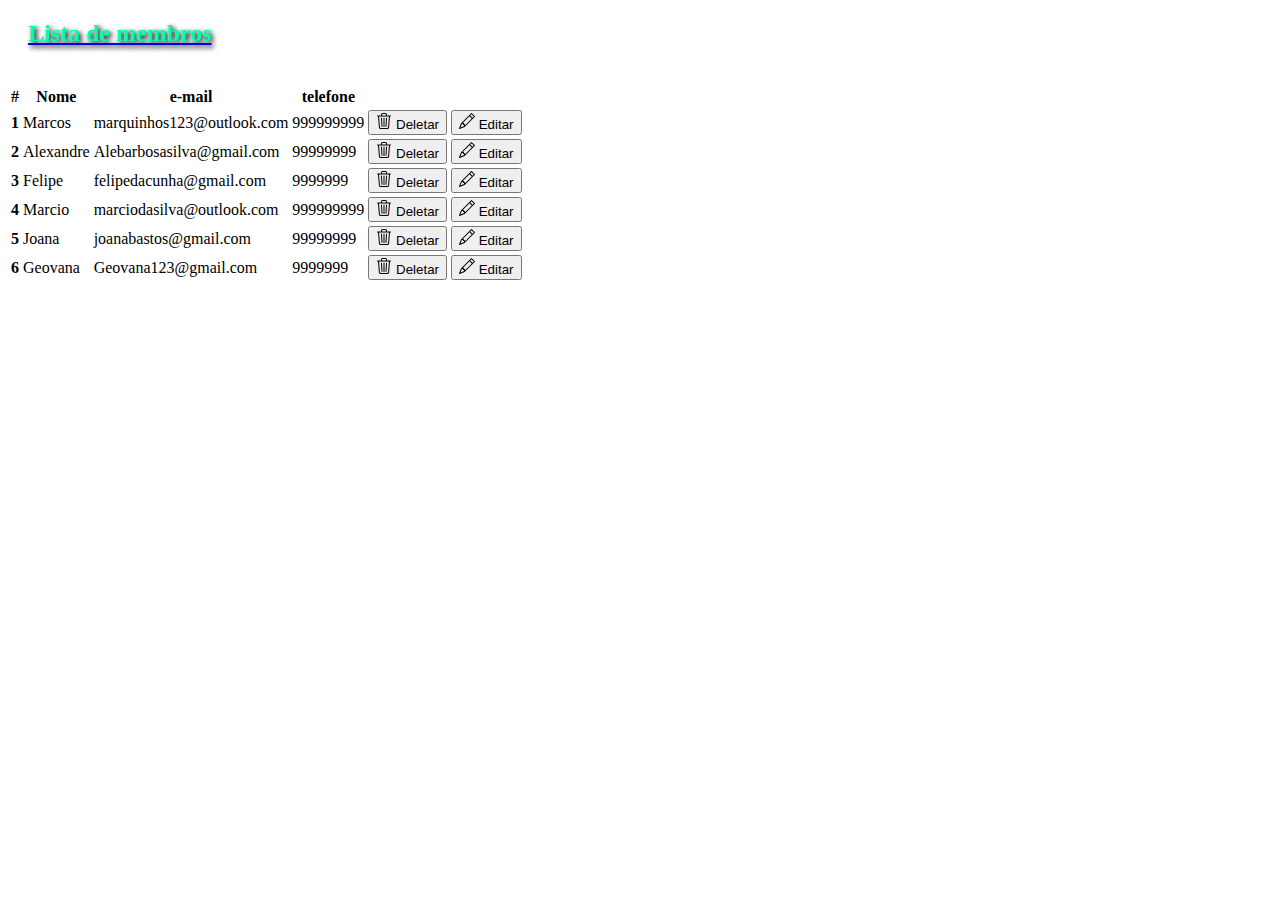
<file: lista.html>
<!DOCTYPE html>
<html lang="en">
<head>
    <meta charset="UTF-8">
    <meta http-equiv="X-UA-Compatible" content="IE=edge">
    <meta name="viewport" content="width=device-width, initial-scale=1.0">
    <title>Listagem de membros</title>
 <!-- CSS only -->
<!-- CSS only -->
<link href="https://cdn.jsdelivr.net/npm/bootstrap@5.2.1/dist/css/bootstrap.min.css" rel="stylesheet" integrity="sha384-iYQeCzEYFbKjA/T2uDLTpkwGzCiq6soy8tYaI1GyVh/UjpbCx/TYkiZhlZB6+fzT" crossorigin="anonymous">

</head>
<body>
  <nav class="navbar navbar-dark bg-dark">
  <div class="container-fluid">
    <a class="navbar-brand" href="#"><h2 style="font-family: Lucida Handwriting; color: rgb(0, 253, 177); text-shadow: 0.1em 0.1em 0.2em black ; margin: 20px;">Lista de membros</h2></a>
  </div>
</nav>
<div>
  <br>
</div>
<div>
  <table class="table table-dark table-hover">
    <thead>
      <tr>
        <th scope="col">#</th>
        <th scope="col">Nome</th>
        <th scope="col">e-mail</th>
        <th scope="col">telefone</th>
        <th scope="col"></th>
        <th scope="col"></th>
      </tr>
    </thead>
    <tbody>
      <tr>
        <th scope="row">1</th>
        <td>Marcos</td>
        <td>marquinhos123@outlook.com</td>
        <td>999999999</td>
       <td>
        <button type="button" class="btn btn-success">
         <svg xmlns="http://www.w3.org/2000/svg" width="16" height="16" fill="currentColor" class="bi bi-trash3" viewBox="0 0 16 16">
         <path d="M6.5 1h3a.5.5 0 0 1 .5.5v1H6v-1a.5.5 0 0 1 .5-.5ZM11 2.5v-1A1.5 1.5 0 0 0 9.5 0h-3A1.5 1.5 0 0 0 5 1.5v1H2.506a.58.58 0 0 0-.01 0H1.5a.5.5 0 0 0 0 1h.538l.853 10.66A2 2 0 0 0 4.885 16h6.23a2 2 0 0 0 1.994-1.84l.853-10.66h.538a.5.5 0 0 0 0-1h-.995a.59.59 0 0 0-.01 0H11Zm1.958 1-.846 10.58a1 1 0 0 1-.997.92h-6.23a1 1 0 0 1-.997-.92L3.042 3.5h9.916Zm-7.487 1a.5.5 0 0 1 .528.47l.5 8.5a.5.5 0 0 1-.998.06L5 5.03a.5.5 0 0 1 .47-.53Zm5.058 0a.5.5 0 0 1 .47.53l-.5 8.5a.5.5 0 1 1-.998-.06l.5-8.5a.5.5 0 0 1 .528-.47ZM8 4.5a.5.5 0 0 1 .5.5v8.5a.5.5 0 0 1-1 0V5a.5.5 0 0 1 .5-.5Z"></path>
         </svg> Deletar
        </button>
    </a></td> 
        <td>
          <button type="button" class="btn btn-success">
          <svg xmlns="http://www.w3.org/2000/svg" width="16" height="16" fill="currentColor" class="bi bi-pencil" viewBox="0 0 16 16">
            <path d="M12.146.146a.5.5 0 0 1 .708 0l3 3a.5.5 0 0 1 0 .708l-10 10a.5.5 0 0 1-.168.11l-5 2a.5.5 0 0 1-.65-.65l2-5a.5.5 0 0 1 .11-.168l10-10zM11.207 2.5 13.5 4.793 14.793 3.5 12.5 1.207 11.207 2.5zm1.586 3L10.5 3.207 4 9.707V10h.5a.5.5 0 0 1 .5.5v.5h.5a.5.5 0 0 1 .5.5v.5h.293l6.5-6.5zm-9.761 5.175-.106.106-1.528 3.821 3.821-1.528.106-.106A.5.5 0 0 1 5 12.5V12h-.5a.5.5 0 0 1-.5-.5V11h-.5a.5.5 0 0 1-.468-.325z"/>
          </svg> Editar
        </td>
      </tr>
      <tr>
        <th scope="row">2</th>
        <td>Alexandre</td>
        <td>Alebarbosasilva@gmail.com</td>
        <td>99999999</td>
        <td>
          <button type="button" class="btn btn-success">
            <svg xmlns="http://www.w3.org/2000/svg" width="16" height="16" fill="currentColor" class="bi bi-trash3" viewBox="0 0 16 16">
            <path d="M6.5 1h3a.5.5 0 0 1 .5.5v1H6v-1a.5.5 0 0 1 .5-.5ZM11 2.5v-1A1.5 1.5 0 0 0 9.5 0h-3A1.5 1.5 0 0 0 5 1.5v1H2.506a.58.58 0 0 0-.01 0H1.5a.5.5 0 0 0 0 1h.538l.853 10.66A2 2 0 0 0 4.885 16h6.23a2 2 0 0 0 1.994-1.84l.853-10.66h.538a.5.5 0 0 0 0-1h-.995a.59.59 0 0 0-.01 0H11Zm1.958 1-.846 10.58a1 1 0 0 1-.997.92h-6.23a1 1 0 0 1-.997-.92L3.042 3.5h9.916Zm-7.487 1a.5.5 0 0 1 .528.47l.5 8.5a.5.5 0 0 1-.998.06L5 5.03a.5.5 0 0 1 .47-.53Zm5.058 0a.5.5 0 0 1 .47.53l-.5 8.5a.5.5 0 1 1-.998-.06l.5-8.5a.5.5 0 0 1 .528-.47ZM8 4.5a.5.5 0 0 1 .5.5v8.5a.5.5 0 0 1-1 0V5a.5.5 0 0 1 .5-.5Z"></path>
          </svg> Deletar
          </button>
          <td>
            <button type="button" class="btn btn-success">
            <svg xmlns="http://www.w3.org/2000/svg" width="16" height="16" fill="currentColor" class="bi bi-pencil" viewBox="0 0 16 16">
              <path d="M12.146.146a.5.5 0 0 1 .708 0l3 3a.5.5 0 0 1 0 .708l-10 10a.5.5 0 0 1-.168.11l-5 2a.5.5 0 0 1-.65-.65l2-5a.5.5 0 0 1 .11-.168l10-10zM11.207 2.5 13.5 4.793 14.793 3.5 12.5 1.207 11.207 2.5zm1.586 3L10.5 3.207 4 9.707V10h.5a.5.5 0 0 1 .5.5v.5h.5a.5.5 0 0 1 .5.5v.5h.293l6.5-6.5zm-9.761 5.175-.106.106-1.528 3.821 3.821-1.528.106-.106A.5.5 0 0 1 5 12.5V12h-.5a.5.5 0 0 1-.5-.5V11h-.5a.5.5 0 0 1-.468-.325z"/>
            </svg> Editar
          </td>
      </tr>
      <tr>
        <th scope="row">3</th>
        <td >Felipe</td>
        <td>felipedacunha@gmail.com</td>
        <td>9999999</td>
        <td>
          <button type="button" class="btn btn-success">
            <svg xmlns="http://www.w3.org/2000/svg" width="16" height="16" fill="currentColor" class="bi bi-trash3" viewBox="0 0 16 16">
              <path d="M6.5 1h3a.5.5 0 0 1 .5.5v1H6v-1a.5.5 0 0 1 .5-.5ZM11 2.5v-1A1.5 1.5 0 0 0 9.5 0h-3A1.5 1.5 0 0 0 5 1.5v1H2.506a.58.58 0 0 0-.01 0H1.5a.5.5 0 0 0 0 1h.538l.853 10.66A2 2 0 0 0 4.885 16h6.23a2 2 0 0 0 1.994-1.84l.853-10.66h.538a.5.5 0 0 0 0-1h-.995a.59.59 0 0 0-.01 0H11Zm1.958 1-.846 10.58a1 1 0 0 1-.997.92h-6.23a1 1 0 0 1-.997-.92L3.042 3.5h9.916Zm-7.487 1a.5.5 0 0 1 .528.47l.5 8.5a.5.5 0 0 1-.998.06L5 5.03a.5.5 0 0 1 .47-.53Zm5.058 0a.5.5 0 0 1 .47.53l-.5 8.5a.5.5 0 1 1-.998-.06l.5-8.5a.5.5 0 0 1 .528-.47ZM8 4.5a.5.5 0 0 1 .5.5v8.5a.5.5 0 0 1-1 0V5a.5.5 0 0 1 .5-.5Z"></path>
            </svg> Deletar
          </button>
      </a></td> 
          <td>
            <button type="button" class="btn btn-success">
            <svg xmlns="http://www.w3.org/2000/svg" width="16" height="16" fill="currentColor" class="bi bi-pencil" viewBox="0 0 16 16">
              <path d="M12.146.146a.5.5 0 0 1 .708 0l3 3a.5.5 0 0 1 0 .708l-10 10a.5.5 0 0 1-.168.11l-5 2a.5.5 0 0 1-.65-.65l2-5a.5.5 0 0 1 .11-.168l10-10zM11.207 2.5 13.5 4.793 14.793 3.5 12.5 1.207 11.207 2.5zm1.586 3L10.5 3.207 4 9.707V10h.5a.5.5 0 0 1 .5.5v.5h.5a.5.5 0 0 1 .5.5v.5h.293l6.5-6.5zm-9.761 5.175-.106.106-1.528 3.821 3.821-1.528.106-.106A.5.5 0 0 1 5 12.5V12h-.5a.5.5 0 0 1-.5-.5V11h-.5a.5.5 0 0 1-.468-.325z"/>
            </svg> Editar
          </td>
      </tr>
      <tr>
        <th scope="row">4</th>
        <td>Marcio</td>
        <td>marciodasilva@outlook.com</td>
        <td>999999999</td>
        <td>
          <button type="button" class="btn btn-success">
            <svg xmlns="http://www.w3.org/2000/svg" width="16" height="16" fill="currentColor" class="bi bi-trash3" viewBox="0 0 16 16">
              <path d="M6.5 1h3a.5.5 0 0 1 .5.5v1H6v-1a.5.5 0 0 1 .5-.5ZM11 2.5v-1A1.5 1.5 0 0 0 9.5 0h-3A1.5 1.5 0 0 0 5 1.5v1H2.506a.58.58 0 0 0-.01 0H1.5a.5.5 0 0 0 0 1h.538l.853 10.66A2 2 0 0 0 4.885 16h6.23a2 2 0 0 0 1.994-1.84l.853-10.66h.538a.5.5 0 0 0 0-1h-.995a.59.59 0 0 0-.01 0H11Zm1.958 1-.846 10.58a1 1 0 0 1-.997.92h-6.23a1 1 0 0 1-.997-.92L3.042 3.5h9.916Zm-7.487 1a.5.5 0 0 1 .528.47l.5 8.5a.5.5 0 0 1-.998.06L5 5.03a.5.5 0 0 1 .47-.53Zm5.058 0a.5.5 0 0 1 .47.53l-.5 8.5a.5.5 0 1 1-.998-.06l.5-8.5a.5.5 0 0 1 .528-.47ZM8 4.5a.5.5 0 0 1 .5.5v8.5a.5.5 0 0 1-1 0V5a.5.5 0 0 1 .5-.5Z"></path>
            </svg> Deletar
          </button>
      </a></td> 
          <td>
            <button type="button" class="btn btn-success">
            <svg xmlns="http://www.w3.org/2000/svg" width="16" height="16" fill="currentColor" class="bi bi-pencil" viewBox="0 0 16 16">
              <path d="M12.146.146a.5.5 0 0 1 .708 0l3 3a.5.5 0 0 1 0 .708l-10 10a.5.5 0 0 1-.168.11l-5 2a.5.5 0 0 1-.65-.65l2-5a.5.5 0 0 1 .11-.168l10-10zM11.207 2.5 13.5 4.793 14.793 3.5 12.5 1.207 11.207 2.5zm1.586 3L10.5 3.207 4 9.707V10h.5a.5.5 0 0 1 .5.5v.5h.5a.5.5 0 0 1 .5.5v.5h.293l6.5-6.5zm-9.761 5.175-.106.106-1.528 3.821 3.821-1.528.106-.106A.5.5 0 0 1 5 12.5V12h-.5a.5.5 0 0 1-.5-.5V11h-.5a.5.5 0 0 1-.468-.325z"/>
            </svg> Editar
          </td>
      </tr>
      <tr>
        <th scope="row">5</th>
        <td>Joana</td>
        <td>joanabastos@gmail.com</td>
        <td>99999999</td>
        <td>
          <button type="button" class="btn btn-success">
            <svg xmlns="http://www.w3.org/2000/svg" width="16" height="16" fill="currentColor" class="bi bi-trash3" viewBox="0 0 16 16">
              <path d="M6.5 1h3a.5.5 0 0 1 .5.5v1H6v-1a.5.5 0 0 1 .5-.5ZM11 2.5v-1A1.5 1.5 0 0 0 9.5 0h-3A1.5 1.5 0 0 0 5 1.5v1H2.506a.58.58 0 0 0-.01 0H1.5a.5.5 0 0 0 0 1h.538l.853 10.66A2 2 0 0 0 4.885 16h6.23a2 2 0 0 0 1.994-1.84l.853-10.66h.538a.5.5 0 0 0 0-1h-.995a.59.59 0 0 0-.01 0H11Zm1.958 1-.846 10.58a1 1 0 0 1-.997.92h-6.23a1 1 0 0 1-.997-.92L3.042 3.5h9.916Zm-7.487 1a.5.5 0 0 1 .528.47l.5 8.5a.5.5 0 0 1-.998.06L5 5.03a.5.5 0 0 1 .47-.53Zm5.058 0a.5.5 0 0 1 .47.53l-.5 8.5a.5.5 0 1 1-.998-.06l.5-8.5a.5.5 0 0 1 .528-.47ZM8 4.5a.5.5 0 0 1 .5.5v8.5a.5.5 0 0 1-1 0V5a.5.5 0 0 1 .5-.5Z"></path>
            </svg> Deletar
          </button>
      </a></td> 
          <td>
            <button type="button" class="btn btn-success">
            <svg xmlns="http://www.w3.org/2000/svg" width="16" height="16" fill="currentColor" class="bi bi-pencil" viewBox="0 0 16 16">
              <path d="M12.146.146a.5.5 0 0 1 .708 0l3 3a.5.5 0 0 1 0 .708l-10 10a.5.5 0 0 1-.168.11l-5 2a.5.5 0 0 1-.65-.65l2-5a.5.5 0 0 1 .11-.168l10-10zM11.207 2.5 13.5 4.793 14.793 3.5 12.5 1.207 11.207 2.5zm1.586 3L10.5 3.207 4 9.707V10h.5a.5.5 0 0 1 .5.5v.5h.5a.5.5 0 0 1 .5.5v.5h.293l6.5-6.5zm-9.761 5.175-.106.106-1.528 3.821 3.821-1.528.106-.106A.5.5 0 0 1 5 12.5V12h-.5a.5.5 0 0 1-.5-.5V11h-.5a.5.5 0 0 1-.468-.325z"/>
            </svg> Editar
          </td>
      </tr>
      <tr>
        <th scope="row">6</th>
        <td >Geovana</td>
        <td>Geovana123@gmail.com</td>
        <td>9999999</td>
        <td>
          <button type="button" class="btn btn-success">
            <svg xmlns="http://www.w3.org/2000/svg" width="16" height="16" fill="currentColor" class="bi bi-trash3" viewBox="0 0 16 16">
              <path d="M6.5 1h3a.5.5 0 0 1 .5.5v1H6v-1a.5.5 0 0 1 .5-.5ZM11 2.5v-1A1.5 1.5 0 0 0 9.5 0h-3A1.5 1.5 0 0 0 5 1.5v1H2.506a.58.58 0 0 0-.01 0H1.5a.5.5 0 0 0 0 1h.538l.853 10.66A2 2 0 0 0 4.885 16h6.23a2 2 0 0 0 1.994-1.84l.853-10.66h.538a.5.5 0 0 0 0-1h-.995a.59.59 0 0 0-.01 0H11Zm1.958 1-.846 10.58a1 1 0 0 1-.997.92h-6.23a1 1 0 0 1-.997-.92L3.042 3.5h9.916Zm-7.487 1a.5.5 0 0 1 .528.47l.5 8.5a.5.5 0 0 1-.998.06L5 5.03a.5.5 0 0 1 .47-.53Zm5.058 0a.5.5 0 0 1 .47.53l-.5 8.5a.5.5 0 1 1-.998-.06l.5-8.5a.5.5 0 0 1 .528-.47ZM8 4.5a.5.5 0 0 1 .5.5v8.5a.5.5 0 0 1-1 0V5a.5.5 0 0 1 .5-.5Z"></path>
            </svg> Deletar
          </button>
          <td>
            <button type="button" class="btn btn-success">
              <svg xmlns="http://www.w3.org/2000/svg" width="16" height="16" fill="currentColor" class="bi bi-pencil" viewBox="0 0 16 16">
                <path d="M12.146.146a.5.5 0 0 1 .708 0l3 3a.5.5 0 0 1 0 .708l-10 10a.5.5 0 0 1-.168.11l-5 2a.5.5 0 0 1-.65-.65l2-5a.5.5 0 0 1 .11-.168l10-10zM11.207 2.5 13.5 4.793 14.793 3.5 12.5 1.207 11.207 2.5zm1.586 3L10.5 3.207 4 9.707V10h.5a.5.5 0 0 1 .5.5v.5h.5a.5.5 0 0 1 .5.5v.5h.293l6.5-6.5zm-9.761 5.175-.106.106-1.528 3.821 3.821-1.528.106-.106A.5.5 0 0 1 5 12.5V12h-.5a.5.5 0 0 1-.5-.5V11h-.5a.5.5 0 0 1-.468-.325z"/>
              </svg> Editar
            </button>
          </td>
      </tr>
    </tbody>
  </table>
</div>

  
  
  
  
  






  
<!-- JavaScript Bundle with Popper -->
<!-- JavaScript Bundle with Popper -->
<!-- CSS only -->
<link href="https://cdn.jsdelivr.net/npm/bootstrap@5.2.1/dist/css/bootstrap.min.css" rel="stylesheet" integrity="sha384-iYQeCzEYFbKjA/T2uDLTpkwGzCiq6soy8tYaI1GyVh/UjpbCx/TYkiZhlZB6+fzT" crossorigin="anonymous">

    
</body>
</html>
</file>
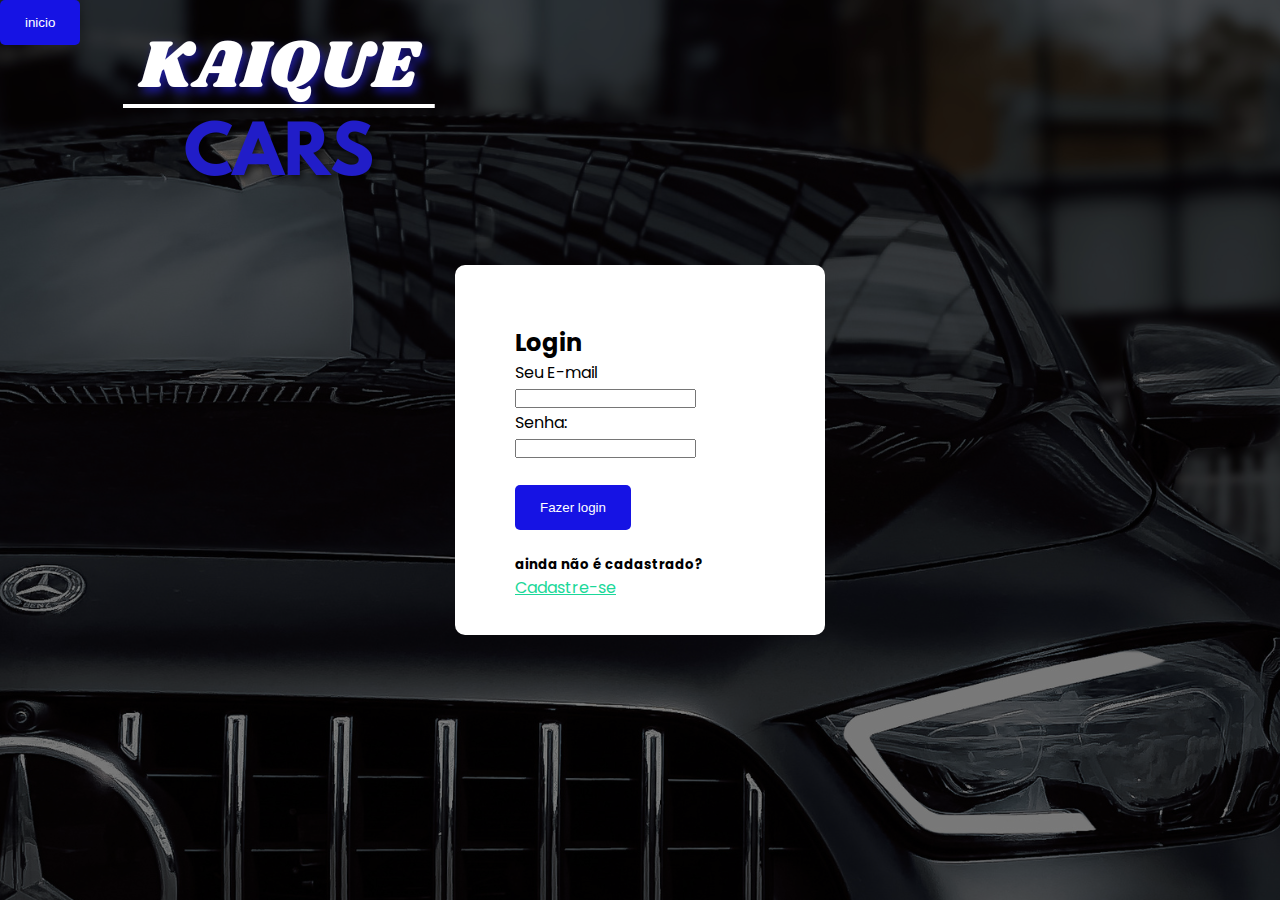
<file: login.html>
<!DOCTYPE html>
<html lang="en">
<head>
    <meta charset="UTF-8">
    <meta http-equiv="X-UA-Compatible" content="IE=edge">
    <meta name="viewport" content="width=device-width, initial-scale=1.0">
    <title>Blog do Kaique</title>
    <link rel="stylesheet" href="cadastro.css">
    <link rel="stylesheet" href="https://cdnjs.cloudflare.com/ajax/libs/font-awesome/6.1.2/css/all.min.css" integrity="sha512-1sCRPdkRXhBV2PBLUdRb4tMg1w2YPf37qatUFeS7zlBy7jJI8Lf4VHwWfZZfpXtYSLy85pkm9GaYVYMfw5BC1A==" crossorigin="anonymous" referrerpolicy="no-referrer" />
</head>
<body>
    <header >
        
           <a href="index.html"><button>inicio</button></a>
        
        <section class="login">
            <h2>Login</h2>
           <form>
            Seu E-mail <br>
            <input type="email">
            <br>
            Senha: <br>
           <p><input type="text"></p> 
            <br>
        
            <button>Fazer login</button>
           </form><br>
           <h5>ainda não é cadastrado?</h5><a style="color: rgb(27, 216, 153);" href="cadastro.html">Cadastre-se</a>
        </section> 
       
       
    </header>   
    

</body>
</html>
</file>
<file: cadastro.css>
@import url('https://fonts.googleapis.com/css2?family=Lato:ital,wght@0,100;0,300;0,400;0,700;0,900;1,100;1,300;1,400;1,700;1,900&family=Poppins:wght@600&display=swap');

*{
   margin: 0; 
   padding: 0;
}

body{
    width: 100%;
    height: 100vh;
    background-image: url(.//img/back_cadastro.png);
    font-family: 'poppins', sans-serif;
}

.form{
    position: relative;
    top: 50%;
    left: 50%;
    transform: translate(-50%,-50%);
    background: white;
    border-radius: 10px;
    padding: 60px;
    width: min-content;
    align-items: center;
}

.titulo{
    font-size: 1.8em;
    margin-bottom: 10%; 
}

.input{
    min-width: 280px;
    border-radius: 22px;
    border: 2px black solid;
    padding: 5px;
    margin: 0px 0px 12px -5px;
}

#success{
    color: green;
    display: none;
}

#error{
    color: red;
    display: none;
}

.login{
    position: absolute;
    bottom: 0;
    right: 0;
    left: 0;
    top: 0;
    margin: auto;
    background: white;
    border-radius: 10px;
    padding: 60px;
    width: 250px;
    height: 250px;
    align-items: center;

}

button{
    background-color: rgb(22, 19, 228);
    color: white;
    border: none;
    padding: 15px 25px;
    border-radius: 5px;
    transition: all .5s;
}
</file>
